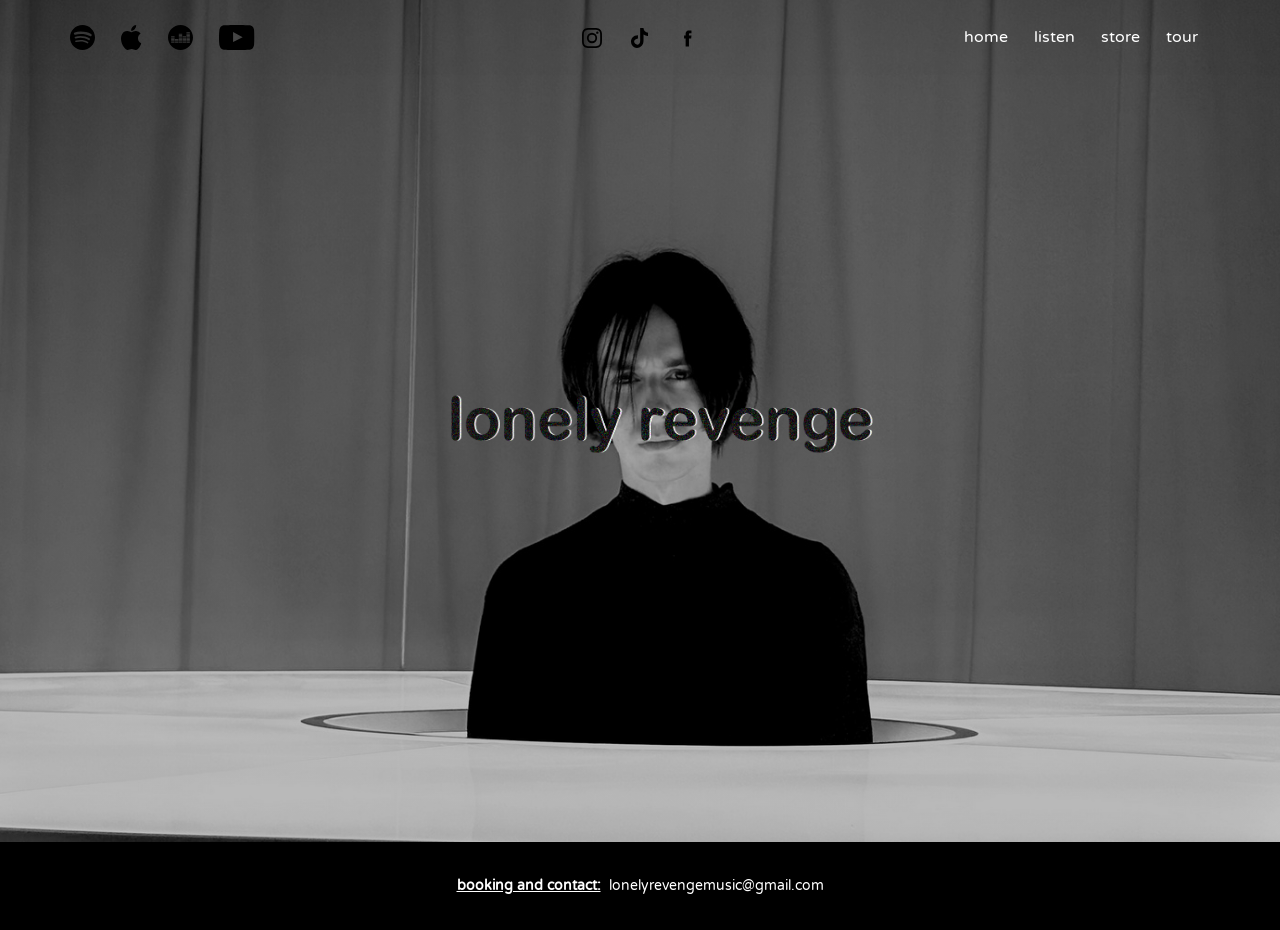
<file: index.html>
<!DOCTYPE html>
<html style="font-size: 16px;" lang="en"><head>
    <meta name="viewport" content="width=device-width, initial-scale=1.0">
    <meta charset="utf-8">
    <meta name="keywords" content="lonely revenge, lonely revenge music, lonely club">
    <meta name="description" content="lonely revenge official website">
    <title>lonely revenge</title>
    <link rel="stylesheet" href="nicepage.css" media="screen">
<link rel="stylesheet" href="index.css" media="screen">
    <script class="u-script" type="text/javascript" src="jquery.js" defer=""></script>
    <script class="u-script" type="text/javascript" src="nicepage.js" defer=""></script>
    <meta name="generator" content="Nicepage 8.2.5, nicepage.com">
    <meta property="og:title" content="lonely revenge">
    <meta property="og:image" content="https://www.lonelyrevenge.com/images/IMG_1214.jpeg">
    <meta property="og:url" content="https://www.lonelyrevenge.com">
    
    
    
    <link id="u-page-google-font" rel="stylesheet" href="https://fonts.googleapis.com/css2?display=swap&amp;family=Varela+Round:wght@400">
    <script type="application/ld+json">{
		"@context": "http://schema.org",
		"@type": "Organization",
		"name": "Site1",
		"sameAs": [
				"https://open.spotify.com/artist/1oeGvA1dESuyTwIfj3TkR2",
				"https://music.apple.com/artist/lonely-revenge/1861157892?l",
				"https://www.deezer.com/artist/361386462",
				"https://www.youtube.com/@lonelyrevengemusic",
				"https://www.instagram.com/lonelyrevengemusic",
				"https://www.tiktok.com/@lonelyrevengemusic",
				"https://www.facebook.com/Lonelyrevengemusic"
		]
}</script>
    <meta name="theme-color" content="#478ac9">
    <meta property="og:description" content="lonely revenge official website">
    <meta property="og:type" content="website">
  <meta data-intl-tel-input-cdn-path="intlTelInput/"></head>
  <body data-home-page="lonely-revenge.html" data-home-page-title="lonely revenge" data-path-to-root="./" data-include-products="false" class="u-body u-clearfix u-overlap u-overlap-contrast u-overlap-transparent u-xl-mode" data-lang="en"><header class="u-clearfix u-header" id="header"><div class="u-clearfix u-sheet u-valign-middle-lg u-sheet-1">
        <nav class="u-align-right u-menu u-menu-one-level u-offcanvas u-menu-1" role="navigation" aria-label="Menu navigation">
          <div class="menu-collapse" style="font-size: 1rem; letter-spacing: 0px;">
            <a class="u-button-style u-custom---text-active-color-var u-custom---text-hover-color-var u-custom-border u-custom-border-color u-custom-borders u-custom-color u-custom-left-right-menu-spacing u-custom-padding-bottom u-custom-text-active-color u-custom-text-hover-color u-custom-top-bottom-menu-spacing u-hamburger-link u-nav-link u-text-active-color-var u-text-hover-black u-hamburger-link-1" href="#" tabindex="-1" aria-label="Open menu" aria-controls="d981">
              <svg class="u-svg-link" viewBox="0 0 24 24"><use xlink:href="#menu-hamburger"></use></svg>
              <svg class="u-svg-content" version="1.1" id="menu-hamburger" viewBox="0 0 16 16" x="0px" y="0px" xmlns:xlink="http://www.w3.org/1999/xlink" xmlns="http://www.w3.org/2000/svg"><g><rect y="1" width="16" height="2"></rect><rect y="7" width="16" height="2"></rect><rect y="13" width="16" height="2"></rect>
</g></svg>
            </a>
          </div>
          <div class="u-custom-menu u-nav-container">
            <ul class="u-nav u-unstyled u-nav-1" role="menubar"><li role="none" class="u-nav-item"><a role="menuitem" class="u-button-style u-nav-link u-text-active-color-var u-text-hover-color-var" href="./" style="--text-hover-color-var: #ed000a; --text-active-color-var: #000000; padding: 10px 13px;">home</a>
</li><li role="none" class="u-nav-item"><a tabindex="-1" role="menuitem" class="u-button-style u-nav-link u-text-active-color-var u-text-hover-color-var" href="https://linktr.ee/lonelyrevenge" target="_blank" style="--text-hover-color-var: #ed000a; --text-active-color-var: #000000; padding: 10px 13px;">listen</a>
</li><li role="none" class="u-nav-item"><a tabindex="-1" role="menuitem" class="u-button-style u-nav-link u-text-active-color-var u-text-hover-color-var" href="https://lonelyrevenge.bandcamp.com/" target="_blank" style="--text-hover-color-var: #ed000a; --text-active-color-var: #000000; padding: 10px 13px;">store</a>
</li><li role="none" class="u-nav-item"><a tabindex="-1" role="menuitem" class="u-button-style u-nav-link u-text-active-color-var u-text-hover-color-var" href="https://www.bandsintown.com/a/15591018" target="_blank" style="--text-hover-color-var: #ed000a; --text-active-color-var: #000000; padding: 10px 13px;">tour</a>
</li></ul>
          </div>
          <div class="u-custom-menu u-nav-container-collapse" id="d981" role="region" aria-label="Menu panel">
            <div class="u-black u-container-style u-inner-container-layout u-opacity u-opacity-95 u-sidenav">
              <div class="u-inner-container-layout u-sidenav-overflow">
                <div class="u-menu-close" tabindex="-1" aria-label="Close menu"></div>
                <ul class="u-align-center u-nav u-popupmenu-items u-unstyled u-nav-2" role="menubar"><li role="none" class="u-nav-item"><a role="menuitem" class="u-button-style u-nav-link" href="./">home</a>
</li><li role="none" class="u-nav-item"><a tabindex="-1" role="menuitem" class="u-button-style u-nav-link" href="https://linktr.ee/lonelyrevenge" target="_blank">listen</a>
</li><li role="none" class="u-nav-item"><a tabindex="-1" role="menuitem" class="u-button-style u-nav-link" href="https://lonelyrevenge.bandcamp.com/" target="_blank">store</a>
</li><li role="none" class="u-nav-item"><a tabindex="-1" role="menuitem" class="u-button-style u-nav-link" href="https://www.bandsintown.com/a/15591018" target="_blank">tour</a>
</li></ul>
              </div>
            </div>
            <div class="u-black u-menu-overlay u-opacity u-opacity-70"></div>
          </div>
        </nav>
        <div class="u-align-left u-social-icons u-social-icons-1">
          <a class="u-social-url" target="_blank" data-type="Custom" title="Custom" href="https://open.spotify.com/artist/1oeGvA1dESuyTwIfj3TkR2"><span class="u-icon u-social-custom u-social-icon u-text-black u-icon-1"><svg class="u-svg-link" preserveAspectRatio="xMidYMin slice" viewBox="0 0 1333.33 1333.31" style=""><use xlink:href="#svg-d383"></use></svg><svg class="u-svg-content" viewBox="0 0 1333.33 1333.31" id="svg-d383"><path d="M666.66,0C298.48,0,0,298.48,0,666.66s298.48,666.65,666.66,666.65,666.67-298.45,666.67-666.65S1034.88,0,666.65,0V0ZM972.39,961.52a41.53,41.53,0,0,1-57.16,13.77C758.71,879.68,561.66,858,329.6,911.05a41.56,41.56,0,0,1-18.49-81c253.95-58,471.78-33,647.51,74.35a41.54,41.54,0,0,1,13.77,57.16ZM1054,780a52,52,0,0,1-71.49,17.13c-179.2-110.15-452.35-142-664.31-77.7A52,52,0,1,1,288,620c242.11-73.46,543.1-37.88,748.89,88.58A52,52,0,0,1,1054,780h0Zm7-189C846.13,463.36,491.64,451.63,286.5,513.89a62.35,62.35,0,0,1-36.2-119.33c235.49-71.49,627-57.68,874.34,89.18A62.34,62.34,0,1,1,1061,591Z" fill="currentColor"></path></svg></span>
          </a>
          <a class="u-social-url" target="_blank" data-type="Custom" title="https://music.apple.com/fr/artist/lonely-revenge/1861157892" href="https://music.apple.com/artist/lonely-revenge/1861157892?l"><span class="u-icon u-social-custom u-social-icon u-text-black u-icon-2"><svg class="u-svg-link" preserveAspectRatio="xMidYMin slice" viewBox="0 0 52.11 64" style=""><use xlink:href="#svg-f386"></use></svg><svg class="u-svg-content" viewBox="0 0 52.11 64" id="svg-f386"><path d="M43.53 34c-.08-8.1 6.61-12 6.91-12.18a15 15 0 0 0-11.7-6.34c-5-.5-9.73 2.94-12.26 2.94s-6.43-2.86-10.56-2.79a15.66 15.66 0 0 0-13.24 8C-3 33.45 1.24 48 6.74 55.9c2.68 3.89 5.89 8.26 10.1 8.1 4.05-.16 5.58-2.62 10.48-2.62S33.6 64 37.88 63.92s7.13-4 9.8-7.87A35.19 35.19 0 0 0 52.11 47a14.12 14.12 0 0 1-8.59-13zm-8.05-23.78A14.13 14.13 0 0 0 38.81 0a14.33 14.33 0 0 0-9.43 4.85c-2.07 2.4-3.88 6.23-3.4 9.9 3.59.28 7.26-1.82 9.49-4.53z" fill="currentColor" fill-rule="evenodd"></path></svg></span>
          </a>
          <a class="u-social-url" target="_blank" data-type="Custom" title="Custom" href="https://www.deezer.com/artist/361386462"><span class="u-icon u-social-custom u-social-icon u-text-black u-icon-3"><svg class="u-svg-link" preserveAspectRatio="xMidYMin slice" viewBox="0 0 97.75 97.75" style=""><use xlink:href="#svg-79f0"></use></svg><svg class="u-svg-content" viewBox="0 0 97.75 97.75" id="svg-79f0"><g><path d="M48.875,0C21.883,0,0,21.882,0,48.875S21.883,97.75,48.875,97.75S97.75,75.868,97.75,48.875S75.867,0,48.875,0z
		 M25.676,69.248H12.365v-4.033h13.311V69.248z M25.676,64.006H12.365V59.97h13.311V64.006z M25.676,58.762H12.365v-4.035h13.311
		V58.762z M25.676,53.516H12.365v-4.033h13.311V53.516z M25.676,48.271H12.365v-4.034h13.311V48.271z M40.604,69.248H27.291v-4.033
		h13.313V69.248z M40.604,64.006H27.291V59.97h13.313V64.006z M40.604,58.762H27.291v-4.035h13.313V58.762z M55.531,69.248H42.219
		v-4.033h13.313L55.531,69.248L55.531,69.248z M55.531,64.006H42.219V59.97h13.313L55.531,64.006L55.531,64.006z M55.531,58.762
		H42.219v-4.035h13.313L55.531,58.762L55.531,58.762z M55.531,53.516H42.219v-4.033h13.313L55.531,53.516L55.531,53.516z
		 M55.531,48.271H42.219v-4.034h13.313L55.531,48.271L55.531,48.271z M55.531,43.026H42.219v-4.034h13.313L55.531,43.026
		L55.531,43.026z M55.531,37.783H42.219v-4.035h13.313L55.531,37.783L55.531,37.783z M70.457,69.248H57.145v-4.033h13.313
		L70.457,69.248L70.457,69.248z M70.457,64.006H57.145V59.97h13.313L70.457,64.006L70.457,64.006z M70.457,58.762H57.145v-4.035
		h13.313L70.457,58.762L70.457,58.762z M70.457,53.516H57.145v-4.033h13.313L70.457,53.516L70.457,53.516z M70.457,48.271H57.145
		v-4.034h13.313L70.457,48.271L70.457,48.271z M85.385,69.248H72.072v-4.033h13.312V69.248z M85.385,64.006H72.072V59.97h13.312
		V64.006z M85.385,58.759H72.072v-4.034h13.312V58.759z M85.385,53.516H72.072V49.48h13.312V53.516z M85.385,48.271H72.072v-4.037
		h13.312V48.271z M85.385,43.025H72.072v-4.033h13.312V43.025z M85.385,37.78H72.072v-4.033h13.312V37.78z M72.072,32.536v-4.034
		h13.312v4.034H72.072z"></path>
</g></svg></span>
          </a>
          <a class="u-social-url" target="_blank" data-type="Custom" title="https://www.youtube.com/@lonelyrevengemusic" href="https://www.youtube.com/@lonelyrevengemusic"><span class="u-icon u-social-custom u-social-icon u-text-black u-icon-4"><svg class="u-svg-link" preserveAspectRatio="xMidYMin slice" viewBox="0 0 122.87 86.48" style=""><use xlink:href="#svg-d91c"></use></svg><svg class="u-svg-content" viewBox="0 0 122.87 86.48" id="svg-d91c"><path d="M121.62 18.64h0s-1.2-8.47-4.9-12.19c-4.67-4.89-9.91-4.92-12.31-5.21C87.24 0 61.43 0 61.43 0s-25.8 0-43 1.25c-2.4.29-7.63.31-12.31 5.21-3.72 3.72-4.9 12.19-4.9 12.19A186.46 186.46 0 0 0 0 38.55v9.31a186.46 186.46 0 0 0 1.22 19.9S2.42 76.23 6.09 80c4.68 4.9 10.82 4.74 13.57 5.26 9.83.94 41.78 1.22 41.78 1.22s25.83 0 43-1.27c2.41-.29 7.64-.32 12.32-5.21 3.69-3.72 4.89-12.2 4.89-12.2a186.46 186.46 0 0 0 1.22-19.9v-9.36a189.15 189.15 0 0 0-1.25-19.9zM48.71 59.16V24.63L81.9 42z" fill="currentColor" fill-rule="evenodd"></path></svg></span>
          </a>
        </div>
        <div class="u-align-center u-social-icons u-social-icons-2">
          <a class="u-social-url" target="_blank" data-type="Custom" title="https://www.instagram.com/lonelyrevengemusic" href="https://www.instagram.com/lonelyrevengemusic"><span class="u-icon u-social-custom u-social-icon u-text-black u-icon-5"><svg class="u-svg-link" preserveAspectRatio="xMidYMin slice" viewBox="0 0 122.92 122.88" style=""><use xlink:href="#svg-98dd"></use></svg><svg class="u-svg-content" viewBox="0 0 122.92 122.88" id="svg-98dd"><path d="M61.45 0C44.76 0 42.66.07 36.11.37A44.94 44.94 0 0 0 21.2 3.23a29.79 29.79 0 0 0-10.88 7.08 30.18 30.18 0 0 0-7.1 10.88A45 45 0 0 0 .37 36.11C.08 42.66 0 44.75 0 61.44l.37 25.33a44.94 44.94 0 0 0 2.86 14.91 30.13 30.13 0 0 0 7.08 10.88 30.18 30.18 0 0 0 10.88 7.1 45 45 0 0 0 14.92 2.85c6.55.3 8.64.37 25.33.37s18.77-.07 25.33-.37a45 45 0 0 0 14.92-2.85 31.53 31.53 0 0 0 18-18 45.55 45.55 0 0 0 2.86-14.91c.29-6.55.37-8.64.37-25.33l-.37-25.33a45.56 45.56 0 0 0-2.86-14.92 30 30 0 0 0-7.09-10.88 29.79 29.79 0 0 0-10.88-7.08 45 45 0 0 0-15-2.84C80.2.07 78.12 0 61.43 0zm-5.52 11.07h5.52c16.4 0 18.34.06 24.82.36a33.9 33.9 0 0 1 11.41 2.11 19.07 19.07 0 0 1 7.06 4.6 19.07 19.07 0 0 1 4.6 7.06 33.9 33.9 0 0 1 2.11 11.41c.3 6.47.36 8.42.36 24.82l-.36 24.82a33.89 33.89 0 0 1-2.11 11.4 20.36 20.36 0 0 1-11.66 11.65 33.67 33.67 0 0 1-11.41 2.12c-6.47.3-8.42.36-24.82.36s-18.35-.06-24.83-.36a33.91 33.91 0 0 1-11.41-2.12 19 19 0 0 1-7.07-4.59 18.93 18.93 0 0 1-4.59-7.06 33.91 33.91 0 0 1-2.12-11.41c-.29-6.48-.35-8.42-.35-24.83l.35-24.82a33.67 33.67 0 0 1 2.12-11.41 18.93 18.93 0 0 1 4.59-7.06 19.11 19.11 0 0 1 7.07-4.6 34.16 34.16 0 0 1 11.41-2.12c5.67-.25 7.86-.33 19.31-.34zm38.31 10.2a7.38 7.38 0 1 0 7.38 7.38h0a7.37 7.37 0 0 0-7.37-7.37zm-32.79 8.62A31.55 31.55 0 1 0 93 61.44h0a31.57 31.57 0 0 0-31.55-31.55zm0 11.07A20.48 20.48 0 1 1 41 61.47h0A20.49 20.49 0 0 1 61.45 41z" fill="currentColor"></path></svg></span>
          </a>
          <a class="u-social-url" target="_blank" data-type="Custom" title="tiktok" href="https://www.tiktok.com/@lonelyrevengemusic"><span class="u-icon u-social-custom u-social-icon u-text-black u-icon-6"><svg class="u-svg-link" preserveAspectRatio="xMidYMin slice" viewBox="0 0 2858.41 3333.23" style=""><use xlink:href="#svg-7d45"></use></svg><svg class="u-svg-content" viewBox="0 0 2858.41 3333.23" id="svg-7d45"><path d="M2080.41,0c55,473,319,755,778,785v532c-266,26-499-61-770-225v995c0,1264-1378,1659-1932,753-356-583-138-1606,1004-1647v561c-87,14-180,36-265,65-254,86-398,247-358,531,77,544,1075,705,992-358V1h551Z" fill="currentColor" fill-rule="evenodd"></path></svg></span>
          </a>
          <a class="u-social-url" title="facebook" target="_blank" href="https://www.facebook.com/Lonelyrevengemusic"><span class="u-icon u-social-facebook u-social-icon u-text-black u-icon-7"><svg class="u-svg-link" preserveAspectRatio="xMidYMin slice" viewBox="0 0 112 112" style=""><use xlink:href="#svg-8647"></use></svg><svg class="u-svg-content" viewBox="0 0 112 112" x="0" y="0" id="svg-8647"><path fill="currentColor" d="M75.5,28.8H65.4c-1.5,0-4,0.9-4,4.3v9.4h13.9l-1.5,15.8H61.4v45.1H42.8V58.3h-8.8V42.4h8.8V32.2
c0-7.4,3.4-18.8,18.8-18.8h13.8v15.4H75.5z"></path></svg></span>
          </a>
        </div>
      </div></header>
    <section class="u-clearfix u-image u-shading u-section-1" id="block-1" data-image-width="1500" data-image-height="1500">
      <div class="u-clearfix u-sheet u-sheet-1">
        <img class="u-align-center-xs u-image u-image-contain u-image-default u-image-1" src="images/layeredlogo.png" alt="" data-image-width="1033" data-image-height="186" title="lonely revenge logo">
      </div>
    </section>
    <style class="u-overlap-style">.u-overlap:not(.u-sticky-scroll) .u-header {
background-color: var(--color-var) !important; --color-var: #00000003 !important
}</style>
    
    
    
    <footer class="u-align-center u-black u-clearfix u-container-align-center u-footer u-footer" id="footer"><div class="u-clearfix u-sheet u-sheet-1">
        <p class="u-align-center u-small-text u-text u-text-variant u-text-1"><span style="font-weight: 700; font-style: italic;"><span style="font-style: normal; text-decoration: underline !important;">booking and contact:</span>&nbsp;&nbsp;</span>lonelyrevengemusic@gmail.com
        </p>
      </div></footer>
  
</body></html>
</file>
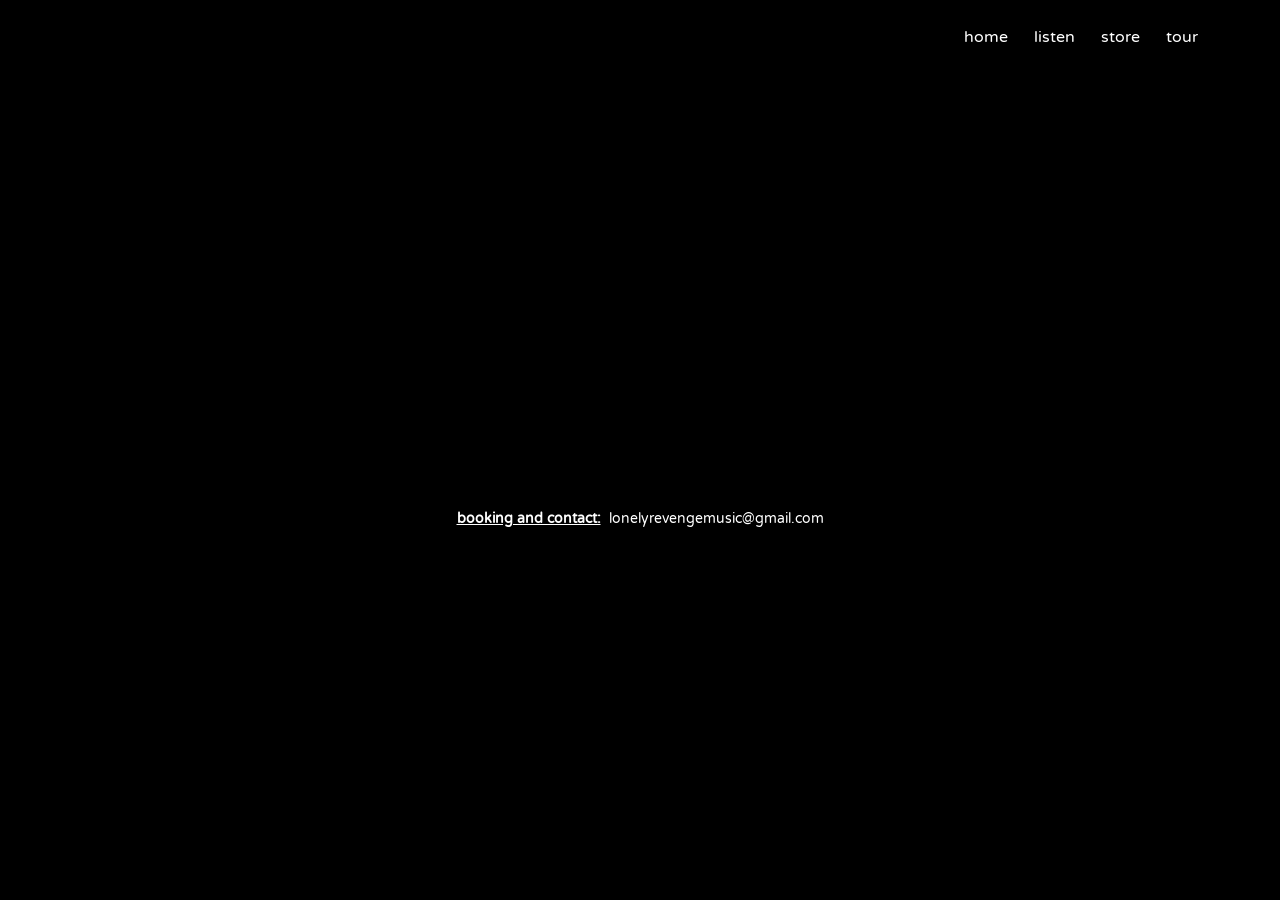
<file: About.html>
<!DOCTYPE html>
<html style="font-size: 16px;" lang="en"><head>
    <meta name="viewport" content="width=device-width, initial-scale=1.0">
    <meta charset="utf-8">
    <meta name="keywords" content="lonely revenge, losers party, ">
    <meta name="description" content="lonely revenge official website">
    <title>About</title>
    <link rel="stylesheet" href="nicepage.css" media="screen">
<link rel="stylesheet" href="About.css" media="screen">
    <script class="u-script" type="text/javascript" src="jquery.js" defer=""></script>
    <script class="u-script" type="text/javascript" src="nicepage.js" defer=""></script>
    <meta name="generator" content="Nicepage 8.2.5, nicepage.com">
    
    
    
    <link id="u-page-google-font" rel="stylesheet" href="https://fonts.googleapis.com/css2?display=swap&amp;family=Varela+Round:wght@400">
    <script type="application/ld+json">{
		"@context": "http://schema.org",
		"@type": "Organization",
		"name": "Site1",
		"sameAs": [
				"https://open.spotify.com/artist/1oeGvA1dESuyTwIfj3TkR2",
				"https://music.apple.com/artist/lonely-revenge/1861157892?l",
				"https://www.deezer.com/artist/361386462",
				"https://www.youtube.com/@lonelyrevengemusic",
				"https://www.instagram.com/lonelyrevengemusic",
				"https://www.tiktok.com/@lonelyrevengemusic",
				"https://www.facebook.com/Lonelyrevengemusic"
		]
}</script>
    <meta name="theme-color" content="#478ac9">
    <meta property="og:title" content="About">
    <meta property="og:description" content="lonely revenge official website">
    <meta property="og:type" content="website">
  <meta data-intl-tel-input-cdn-path="intlTelInput/"></head>
  <body data-path-to-root="./" data-include-products="false" class="u-body u-xl-mode" data-lang="en"><header class="u-clearfix u-header" id="header"><div class="u-clearfix u-sheet u-valign-middle-lg u-sheet-1">
        <nav class="u-align-right u-menu u-menu-one-level u-offcanvas u-menu-1" role="navigation" aria-label="Menu navigation">
          <div class="menu-collapse" style="font-size: 1rem; letter-spacing: 0px;">
            <a class="u-button-style u-custom---text-active-color-var u-custom---text-hover-color-var u-custom-border u-custom-border-color u-custom-borders u-custom-color u-custom-left-right-menu-spacing u-custom-padding-bottom u-custom-text-active-color u-custom-text-hover-color u-custom-top-bottom-menu-spacing u-hamburger-link u-nav-link u-text-active-color-var u-text-hover-black u-hamburger-link-1" href="#" tabindex="-1" aria-label="Open menu" aria-controls="d981">
              <svg class="u-svg-link" viewBox="0 0 24 24"><use xlink:href="#menu-hamburger"></use></svg>
              <svg class="u-svg-content" version="1.1" id="menu-hamburger" viewBox="0 0 16 16" x="0px" y="0px" xmlns:xlink="http://www.w3.org/1999/xlink" xmlns="http://www.w3.org/2000/svg"><g><rect y="1" width="16" height="2"></rect><rect y="7" width="16" height="2"></rect><rect y="13" width="16" height="2"></rect>
</g></svg>
            </a>
          </div>
          <div class="u-custom-menu u-nav-container">
            <ul class="u-nav u-unstyled u-nav-1" role="menubar"><li role="none" class="u-nav-item"><a role="menuitem" class="u-button-style u-nav-link u-text-active-color-var u-text-hover-color-var" href="./" style="--text-hover-color-var: #ed000a; --text-active-color-var: #000000; padding: 10px 13px;">home</a>
</li><li role="none" class="u-nav-item"><a tabindex="-1" role="menuitem" class="u-button-style u-nav-link u-text-active-color-var u-text-hover-color-var" href="https://linktr.ee/lonelyrevenge" target="_blank" style="--text-hover-color-var: #ed000a; --text-active-color-var: #000000; padding: 10px 13px;">listen</a>
</li><li role="none" class="u-nav-item"><a tabindex="-1" role="menuitem" class="u-button-style u-nav-link u-text-active-color-var u-text-hover-color-var" href="https://lonelyrevenge.bandcamp.com/" target="_blank" style="--text-hover-color-var: #ed000a; --text-active-color-var: #000000; padding: 10px 13px;">store</a>
</li><li role="none" class="u-nav-item"><a tabindex="-1" role="menuitem" class="u-button-style u-nav-link u-text-active-color-var u-text-hover-color-var" href="https://www.bandsintown.com/a/15591018" target="_blank" style="--text-hover-color-var: #ed000a; --text-active-color-var: #000000; padding: 10px 13px;">tour</a>
</li></ul>
          </div>
          <div class="u-custom-menu u-nav-container-collapse" id="d981" role="region" aria-label="Menu panel">
            <div class="u-black u-container-style u-inner-container-layout u-opacity u-opacity-95 u-sidenav">
              <div class="u-inner-container-layout u-sidenav-overflow">
                <div class="u-menu-close" tabindex="-1" aria-label="Close menu"></div>
                <ul class="u-align-center u-nav u-popupmenu-items u-unstyled u-nav-2" role="menubar"><li role="none" class="u-nav-item"><a role="menuitem" class="u-button-style u-nav-link" href="./">home</a>
</li><li role="none" class="u-nav-item"><a tabindex="-1" role="menuitem" class="u-button-style u-nav-link" href="https://linktr.ee/lonelyrevenge" target="_blank">listen</a>
</li><li role="none" class="u-nav-item"><a tabindex="-1" role="menuitem" class="u-button-style u-nav-link" href="https://lonelyrevenge.bandcamp.com/" target="_blank">store</a>
</li><li role="none" class="u-nav-item"><a tabindex="-1" role="menuitem" class="u-button-style u-nav-link" href="https://www.bandsintown.com/a/15591018" target="_blank">tour</a>
</li></ul>
              </div>
            </div>
            <div class="u-black u-menu-overlay u-opacity u-opacity-70"></div>
          </div>
        </nav>
        <div class="u-align-left u-social-icons u-social-icons-1">
          <a class="u-social-url" target="_blank" data-type="Custom" title="Custom" href="https://open.spotify.com/artist/1oeGvA1dESuyTwIfj3TkR2"><span class="u-icon u-social-custom u-social-icon u-text-black u-icon-1"><svg class="u-svg-link" preserveAspectRatio="xMidYMin slice" viewBox="0 0 1333.33 1333.31" style=""><use xlink:href="#svg-d383"></use></svg><svg class="u-svg-content" viewBox="0 0 1333.33 1333.31" id="svg-d383"><path d="M666.66,0C298.48,0,0,298.48,0,666.66s298.48,666.65,666.66,666.65,666.67-298.45,666.67-666.65S1034.88,0,666.65,0V0ZM972.39,961.52a41.53,41.53,0,0,1-57.16,13.77C758.71,879.68,561.66,858,329.6,911.05a41.56,41.56,0,0,1-18.49-81c253.95-58,471.78-33,647.51,74.35a41.54,41.54,0,0,1,13.77,57.16ZM1054,780a52,52,0,0,1-71.49,17.13c-179.2-110.15-452.35-142-664.31-77.7A52,52,0,1,1,288,620c242.11-73.46,543.1-37.88,748.89,88.58A52,52,0,0,1,1054,780h0Zm7-189C846.13,463.36,491.64,451.63,286.5,513.89a62.35,62.35,0,0,1-36.2-119.33c235.49-71.49,627-57.68,874.34,89.18A62.34,62.34,0,1,1,1061,591Z" fill="currentColor"></path></svg></span>
          </a>
          <a class="u-social-url" target="_blank" data-type="Custom" title="https://music.apple.com/fr/artist/lonely-revenge/1861157892" href="https://music.apple.com/artist/lonely-revenge/1861157892?l"><span class="u-icon u-social-custom u-social-icon u-text-black u-icon-2"><svg class="u-svg-link" preserveAspectRatio="xMidYMin slice" viewBox="0 0 52.11 64" style=""><use xlink:href="#svg-f386"></use></svg><svg class="u-svg-content" viewBox="0 0 52.11 64" id="svg-f386"><path d="M43.53 34c-.08-8.1 6.61-12 6.91-12.18a15 15 0 0 0-11.7-6.34c-5-.5-9.73 2.94-12.26 2.94s-6.43-2.86-10.56-2.79a15.66 15.66 0 0 0-13.24 8C-3 33.45 1.24 48 6.74 55.9c2.68 3.89 5.89 8.26 10.1 8.1 4.05-.16 5.58-2.62 10.48-2.62S33.6 64 37.88 63.92s7.13-4 9.8-7.87A35.19 35.19 0 0 0 52.11 47a14.12 14.12 0 0 1-8.59-13zm-8.05-23.78A14.13 14.13 0 0 0 38.81 0a14.33 14.33 0 0 0-9.43 4.85c-2.07 2.4-3.88 6.23-3.4 9.9 3.59.28 7.26-1.82 9.49-4.53z" fill="currentColor" fill-rule="evenodd"></path></svg></span>
          </a>
          <a class="u-social-url" target="_blank" data-type="Custom" title="Custom" href="https://www.deezer.com/artist/361386462"><span class="u-icon u-social-custom u-social-icon u-text-black u-icon-3"><svg class="u-svg-link" preserveAspectRatio="xMidYMin slice" viewBox="0 0 97.75 97.75" style=""><use xlink:href="#svg-79f0"></use></svg><svg class="u-svg-content" viewBox="0 0 97.75 97.75" id="svg-79f0"><g><path d="M48.875,0C21.883,0,0,21.882,0,48.875S21.883,97.75,48.875,97.75S97.75,75.868,97.75,48.875S75.867,0,48.875,0z
		 M25.676,69.248H12.365v-4.033h13.311V69.248z M25.676,64.006H12.365V59.97h13.311V64.006z M25.676,58.762H12.365v-4.035h13.311
		V58.762z M25.676,53.516H12.365v-4.033h13.311V53.516z M25.676,48.271H12.365v-4.034h13.311V48.271z M40.604,69.248H27.291v-4.033
		h13.313V69.248z M40.604,64.006H27.291V59.97h13.313V64.006z M40.604,58.762H27.291v-4.035h13.313V58.762z M55.531,69.248H42.219
		v-4.033h13.313L55.531,69.248L55.531,69.248z M55.531,64.006H42.219V59.97h13.313L55.531,64.006L55.531,64.006z M55.531,58.762
		H42.219v-4.035h13.313L55.531,58.762L55.531,58.762z M55.531,53.516H42.219v-4.033h13.313L55.531,53.516L55.531,53.516z
		 M55.531,48.271H42.219v-4.034h13.313L55.531,48.271L55.531,48.271z M55.531,43.026H42.219v-4.034h13.313L55.531,43.026
		L55.531,43.026z M55.531,37.783H42.219v-4.035h13.313L55.531,37.783L55.531,37.783z M70.457,69.248H57.145v-4.033h13.313
		L70.457,69.248L70.457,69.248z M70.457,64.006H57.145V59.97h13.313L70.457,64.006L70.457,64.006z M70.457,58.762H57.145v-4.035
		h13.313L70.457,58.762L70.457,58.762z M70.457,53.516H57.145v-4.033h13.313L70.457,53.516L70.457,53.516z M70.457,48.271H57.145
		v-4.034h13.313L70.457,48.271L70.457,48.271z M85.385,69.248H72.072v-4.033h13.312V69.248z M85.385,64.006H72.072V59.97h13.312
		V64.006z M85.385,58.759H72.072v-4.034h13.312V58.759z M85.385,53.516H72.072V49.48h13.312V53.516z M85.385,48.271H72.072v-4.037
		h13.312V48.271z M85.385,43.025H72.072v-4.033h13.312V43.025z M85.385,37.78H72.072v-4.033h13.312V37.78z M72.072,32.536v-4.034
		h13.312v4.034H72.072z"></path>
</g></svg></span>
          </a>
          <a class="u-social-url" target="_blank" data-type="Custom" title="https://www.youtube.com/@lonelyrevengemusic" href="https://www.youtube.com/@lonelyrevengemusic"><span class="u-icon u-social-custom u-social-icon u-text-black u-icon-4"><svg class="u-svg-link" preserveAspectRatio="xMidYMin slice" viewBox="0 0 122.87 86.48" style=""><use xlink:href="#svg-d91c"></use></svg><svg class="u-svg-content" viewBox="0 0 122.87 86.48" id="svg-d91c"><path d="M121.62 18.64h0s-1.2-8.47-4.9-12.19c-4.67-4.89-9.91-4.92-12.31-5.21C87.24 0 61.43 0 61.43 0s-25.8 0-43 1.25c-2.4.29-7.63.31-12.31 5.21-3.72 3.72-4.9 12.19-4.9 12.19A186.46 186.46 0 0 0 0 38.55v9.31a186.46 186.46 0 0 0 1.22 19.9S2.42 76.23 6.09 80c4.68 4.9 10.82 4.74 13.57 5.26 9.83.94 41.78 1.22 41.78 1.22s25.83 0 43-1.27c2.41-.29 7.64-.32 12.32-5.21 3.69-3.72 4.89-12.2 4.89-12.2a186.46 186.46 0 0 0 1.22-19.9v-9.36a189.15 189.15 0 0 0-1.25-19.9zM48.71 59.16V24.63L81.9 42z" fill="currentColor" fill-rule="evenodd"></path></svg></span>
          </a>
        </div>
        <div class="u-align-center u-social-icons u-social-icons-2">
          <a class="u-social-url" target="_blank" data-type="Custom" title="https://www.instagram.com/lonelyrevengemusic" href="https://www.instagram.com/lonelyrevengemusic"><span class="u-icon u-social-custom u-social-icon u-text-black u-icon-5"><svg class="u-svg-link" preserveAspectRatio="xMidYMin slice" viewBox="0 0 122.92 122.88" style=""><use xlink:href="#svg-98dd"></use></svg><svg class="u-svg-content" viewBox="0 0 122.92 122.88" id="svg-98dd"><path d="M61.45 0C44.76 0 42.66.07 36.11.37A44.94 44.94 0 0 0 21.2 3.23a29.79 29.79 0 0 0-10.88 7.08 30.18 30.18 0 0 0-7.1 10.88A45 45 0 0 0 .37 36.11C.08 42.66 0 44.75 0 61.44l.37 25.33a44.94 44.94 0 0 0 2.86 14.91 30.13 30.13 0 0 0 7.08 10.88 30.18 30.18 0 0 0 10.88 7.1 45 45 0 0 0 14.92 2.85c6.55.3 8.64.37 25.33.37s18.77-.07 25.33-.37a45 45 0 0 0 14.92-2.85 31.53 31.53 0 0 0 18-18 45.55 45.55 0 0 0 2.86-14.91c.29-6.55.37-8.64.37-25.33l-.37-25.33a45.56 45.56 0 0 0-2.86-14.92 30 30 0 0 0-7.09-10.88 29.79 29.79 0 0 0-10.88-7.08 45 45 0 0 0-15-2.84C80.2.07 78.12 0 61.43 0zm-5.52 11.07h5.52c16.4 0 18.34.06 24.82.36a33.9 33.9 0 0 1 11.41 2.11 19.07 19.07 0 0 1 7.06 4.6 19.07 19.07 0 0 1 4.6 7.06 33.9 33.9 0 0 1 2.11 11.41c.3 6.47.36 8.42.36 24.82l-.36 24.82a33.89 33.89 0 0 1-2.11 11.4 20.36 20.36 0 0 1-11.66 11.65 33.67 33.67 0 0 1-11.41 2.12c-6.47.3-8.42.36-24.82.36s-18.35-.06-24.83-.36a33.91 33.91 0 0 1-11.41-2.12 19 19 0 0 1-7.07-4.59 18.93 18.93 0 0 1-4.59-7.06 33.91 33.91 0 0 1-2.12-11.41c-.29-6.48-.35-8.42-.35-24.83l.35-24.82a33.67 33.67 0 0 1 2.12-11.41 18.93 18.93 0 0 1 4.59-7.06 19.11 19.11 0 0 1 7.07-4.6 34.16 34.16 0 0 1 11.41-2.12c5.67-.25 7.86-.33 19.31-.34zm38.31 10.2a7.38 7.38 0 1 0 7.38 7.38h0a7.37 7.37 0 0 0-7.37-7.37zm-32.79 8.62A31.55 31.55 0 1 0 93 61.44h0a31.57 31.57 0 0 0-31.55-31.55zm0 11.07A20.48 20.48 0 1 1 41 61.47h0A20.49 20.49 0 0 1 61.45 41z" fill="currentColor"></path></svg></span>
          </a>
          <a class="u-social-url" target="_blank" data-type="Custom" title="tiktok" href="https://www.tiktok.com/@lonelyrevengemusic"><span class="u-icon u-social-custom u-social-icon u-text-black u-icon-6"><svg class="u-svg-link" preserveAspectRatio="xMidYMin slice" viewBox="0 0 2858.41 3333.23" style=""><use xlink:href="#svg-7d45"></use></svg><svg class="u-svg-content" viewBox="0 0 2858.41 3333.23" id="svg-7d45"><path d="M2080.41,0c55,473,319,755,778,785v532c-266,26-499-61-770-225v995c0,1264-1378,1659-1932,753-356-583-138-1606,1004-1647v561c-87,14-180,36-265,65-254,86-398,247-358,531,77,544,1075,705,992-358V1h551Z" fill="currentColor" fill-rule="evenodd"></path></svg></span>
          </a>
          <a class="u-social-url" title="facebook" target="_blank" href="https://www.facebook.com/Lonelyrevengemusic"><span class="u-icon u-social-facebook u-social-icon u-text-black u-icon-7"><svg class="u-svg-link" preserveAspectRatio="xMidYMin slice" viewBox="0 0 112 112" style=""><use xlink:href="#svg-8647"></use></svg><svg class="u-svg-content" viewBox="0 0 112 112" x="0" y="0" id="svg-8647"><path fill="currentColor" d="M75.5,28.8H65.4c-1.5,0-4,0.9-4,4.3v9.4h13.9l-1.5,15.8H61.4v45.1H42.8V58.3h-8.8V42.4h8.8V32.2
c0-7.4,3.4-18.8,18.8-18.8h13.8v15.4H75.5z"></path></svg></span>
          </a>
        </div>
      </div></header>
    <section class="u-clearfix u-section-1" id="block-1">
      <div class="u-clearfix u-sheet u-sheet-1"></div>
    </section>
    
    
    
    <footer class="u-align-center u-black u-clearfix u-container-align-center u-footer u-footer" id="footer"><div class="u-clearfix u-sheet u-sheet-1">
        <p class="u-align-center u-small-text u-text u-text-variant u-text-1"><span style="font-weight: 700; font-style: italic;"><span style="font-style: normal; text-decoration: underline !important;">booking and contact:</span>&nbsp;&nbsp;</span>lonelyrevengemusic@gmail.com
        </p>
      </div></footer>
  
</body></html>
</file>
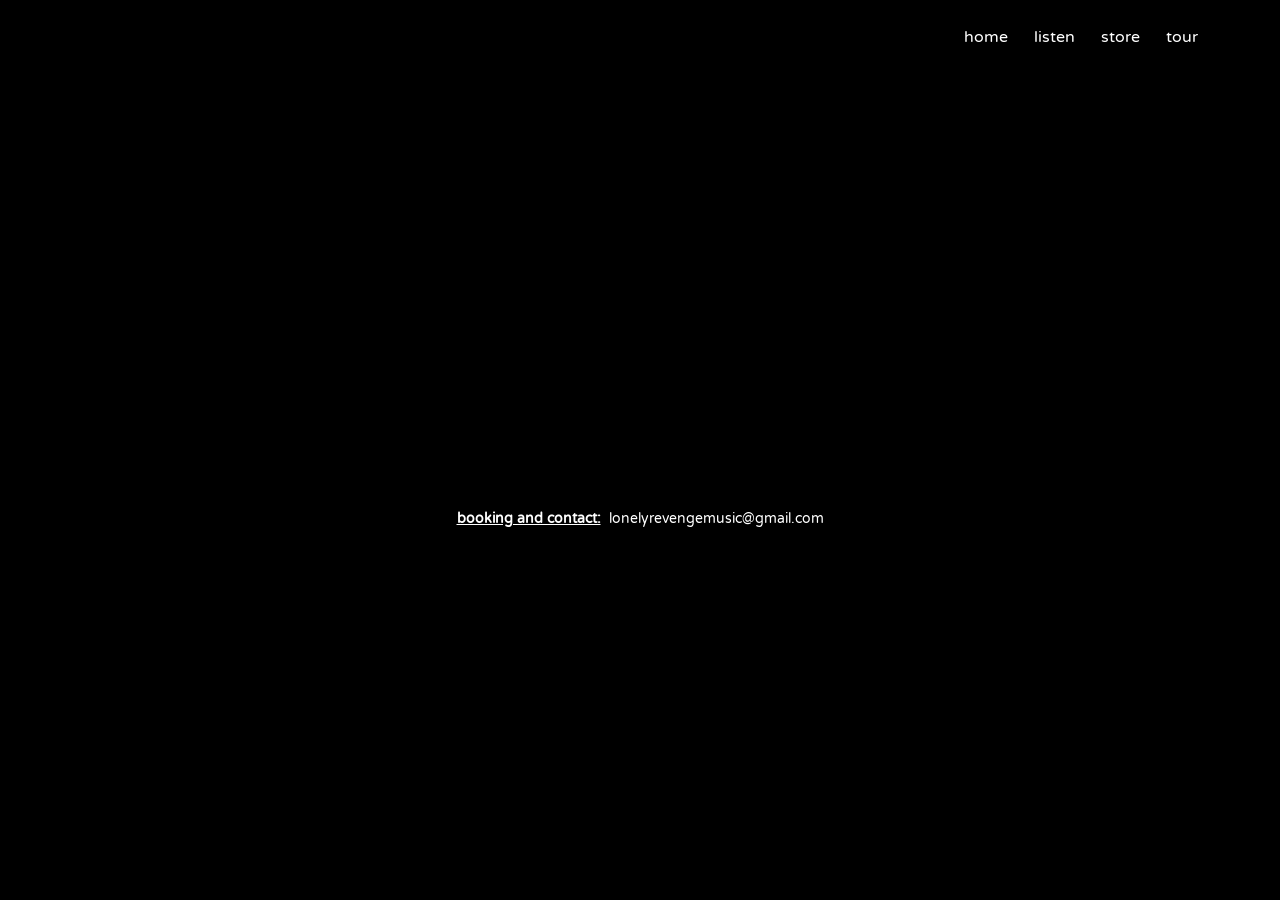
<file: Contact.html>
<!DOCTYPE html>
<html style="font-size: 16px;" lang="en"><head>
    <meta name="viewport" content="width=device-width, initial-scale=1.0">
    <meta charset="utf-8">
    <meta name="keywords" content="lonely revenge, losers party, ">
    <meta name="description" content="lonely revenge official website">
    <title>Contact</title>
    <link rel="stylesheet" href="nicepage.css" media="screen">
<link rel="stylesheet" href="Contact.css" media="screen">
    <script class="u-script" type="text/javascript" src="jquery.js" defer=""></script>
    <script class="u-script" type="text/javascript" src="nicepage.js" defer=""></script>
    <meta name="generator" content="Nicepage 8.2.5, nicepage.com">
    
    
    
    <link id="u-page-google-font" rel="stylesheet" href="https://fonts.googleapis.com/css2?display=swap&amp;family=Varela+Round:wght@400">
    <script type="application/ld+json">{
		"@context": "http://schema.org",
		"@type": "Organization",
		"name": "Site1",
		"sameAs": [
				"https://open.spotify.com/artist/1oeGvA1dESuyTwIfj3TkR2",
				"https://music.apple.com/artist/lonely-revenge/1861157892?l",
				"https://www.deezer.com/artist/361386462",
				"https://www.youtube.com/@lonelyrevengemusic",
				"https://www.instagram.com/lonelyrevengemusic",
				"https://www.tiktok.com/@lonelyrevengemusic",
				"https://www.facebook.com/Lonelyrevengemusic"
		]
}</script>
    <meta name="theme-color" content="#478ac9">
    <meta property="og:title" content="Contact">
    <meta property="og:description" content="lonely revenge official website">
    <meta property="og:type" content="website">
  <meta data-intl-tel-input-cdn-path="intlTelInput/"></head>
  <body data-path-to-root="./" data-include-products="false" class="u-body u-xl-mode" data-lang="en"><header class="u-clearfix u-header" id="header"><div class="u-clearfix u-sheet u-valign-middle-lg u-sheet-1">
        <nav class="u-align-right u-menu u-menu-one-level u-offcanvas u-menu-1" role="navigation" aria-label="Menu navigation">
          <div class="menu-collapse" style="font-size: 1rem; letter-spacing: 0px;">
            <a class="u-button-style u-custom---text-active-color-var u-custom---text-hover-color-var u-custom-border u-custom-border-color u-custom-borders u-custom-color u-custom-left-right-menu-spacing u-custom-padding-bottom u-custom-text-active-color u-custom-text-hover-color u-custom-top-bottom-menu-spacing u-hamburger-link u-nav-link u-text-active-color-var u-text-hover-black u-hamburger-link-1" href="#" tabindex="-1" aria-label="Open menu" aria-controls="d981">
              <svg class="u-svg-link" viewBox="0 0 24 24"><use xlink:href="#menu-hamburger"></use></svg>
              <svg class="u-svg-content" version="1.1" id="menu-hamburger" viewBox="0 0 16 16" x="0px" y="0px" xmlns:xlink="http://www.w3.org/1999/xlink" xmlns="http://www.w3.org/2000/svg"><g><rect y="1" width="16" height="2"></rect><rect y="7" width="16" height="2"></rect><rect y="13" width="16" height="2"></rect>
</g></svg>
            </a>
          </div>
          <div class="u-custom-menu u-nav-container">
            <ul class="u-nav u-unstyled u-nav-1" role="menubar"><li role="none" class="u-nav-item"><a role="menuitem" class="u-button-style u-nav-link u-text-active-color-var u-text-hover-color-var" href="./" style="--text-hover-color-var: #ed000a; --text-active-color-var: #000000; padding: 10px 13px;">home</a>
</li><li role="none" class="u-nav-item"><a tabindex="-1" role="menuitem" class="u-button-style u-nav-link u-text-active-color-var u-text-hover-color-var" href="https://linktr.ee/lonelyrevenge" target="_blank" style="--text-hover-color-var: #ed000a; --text-active-color-var: #000000; padding: 10px 13px;">listen</a>
</li><li role="none" class="u-nav-item"><a tabindex="-1" role="menuitem" class="u-button-style u-nav-link u-text-active-color-var u-text-hover-color-var" href="https://lonelyrevenge.bandcamp.com/" target="_blank" style="--text-hover-color-var: #ed000a; --text-active-color-var: #000000; padding: 10px 13px;">store</a>
</li><li role="none" class="u-nav-item"><a tabindex="-1" role="menuitem" class="u-button-style u-nav-link u-text-active-color-var u-text-hover-color-var" href="https://www.bandsintown.com/a/15591018" target="_blank" style="--text-hover-color-var: #ed000a; --text-active-color-var: #000000; padding: 10px 13px;">tour</a>
</li></ul>
          </div>
          <div class="u-custom-menu u-nav-container-collapse" id="d981" role="region" aria-label="Menu panel">
            <div class="u-black u-container-style u-inner-container-layout u-opacity u-opacity-95 u-sidenav">
              <div class="u-inner-container-layout u-sidenav-overflow">
                <div class="u-menu-close" tabindex="-1" aria-label="Close menu"></div>
                <ul class="u-align-center u-nav u-popupmenu-items u-unstyled u-nav-2" role="menubar"><li role="none" class="u-nav-item"><a role="menuitem" class="u-button-style u-nav-link" href="./">home</a>
</li><li role="none" class="u-nav-item"><a tabindex="-1" role="menuitem" class="u-button-style u-nav-link" href="https://linktr.ee/lonelyrevenge" target="_blank">listen</a>
</li><li role="none" class="u-nav-item"><a tabindex="-1" role="menuitem" class="u-button-style u-nav-link" href="https://lonelyrevenge.bandcamp.com/" target="_blank">store</a>
</li><li role="none" class="u-nav-item"><a tabindex="-1" role="menuitem" class="u-button-style u-nav-link" href="https://www.bandsintown.com/a/15591018" target="_blank">tour</a>
</li></ul>
              </div>
            </div>
            <div class="u-black u-menu-overlay u-opacity u-opacity-70"></div>
          </div>
        </nav>
        <div class="u-align-left u-social-icons u-social-icons-1">
          <a class="u-social-url" target="_blank" data-type="Custom" title="Custom" href="https://open.spotify.com/artist/1oeGvA1dESuyTwIfj3TkR2"><span class="u-icon u-social-custom u-social-icon u-text-black u-icon-1"><svg class="u-svg-link" preserveAspectRatio="xMidYMin slice" viewBox="0 0 1333.33 1333.31" style=""><use xlink:href="#svg-d383"></use></svg><svg class="u-svg-content" viewBox="0 0 1333.33 1333.31" id="svg-d383"><path d="M666.66,0C298.48,0,0,298.48,0,666.66s298.48,666.65,666.66,666.65,666.67-298.45,666.67-666.65S1034.88,0,666.65,0V0ZM972.39,961.52a41.53,41.53,0,0,1-57.16,13.77C758.71,879.68,561.66,858,329.6,911.05a41.56,41.56,0,0,1-18.49-81c253.95-58,471.78-33,647.51,74.35a41.54,41.54,0,0,1,13.77,57.16ZM1054,780a52,52,0,0,1-71.49,17.13c-179.2-110.15-452.35-142-664.31-77.7A52,52,0,1,1,288,620c242.11-73.46,543.1-37.88,748.89,88.58A52,52,0,0,1,1054,780h0Zm7-189C846.13,463.36,491.64,451.63,286.5,513.89a62.35,62.35,0,0,1-36.2-119.33c235.49-71.49,627-57.68,874.34,89.18A62.34,62.34,0,1,1,1061,591Z" fill="currentColor"></path></svg></span>
          </a>
          <a class="u-social-url" target="_blank" data-type="Custom" title="https://music.apple.com/fr/artist/lonely-revenge/1861157892" href="https://music.apple.com/artist/lonely-revenge/1861157892?l"><span class="u-icon u-social-custom u-social-icon u-text-black u-icon-2"><svg class="u-svg-link" preserveAspectRatio="xMidYMin slice" viewBox="0 0 52.11 64" style=""><use xlink:href="#svg-f386"></use></svg><svg class="u-svg-content" viewBox="0 0 52.11 64" id="svg-f386"><path d="M43.53 34c-.08-8.1 6.61-12 6.91-12.18a15 15 0 0 0-11.7-6.34c-5-.5-9.73 2.94-12.26 2.94s-6.43-2.86-10.56-2.79a15.66 15.66 0 0 0-13.24 8C-3 33.45 1.24 48 6.74 55.9c2.68 3.89 5.89 8.26 10.1 8.1 4.05-.16 5.58-2.62 10.48-2.62S33.6 64 37.88 63.92s7.13-4 9.8-7.87A35.19 35.19 0 0 0 52.11 47a14.12 14.12 0 0 1-8.59-13zm-8.05-23.78A14.13 14.13 0 0 0 38.81 0a14.33 14.33 0 0 0-9.43 4.85c-2.07 2.4-3.88 6.23-3.4 9.9 3.59.28 7.26-1.82 9.49-4.53z" fill="currentColor" fill-rule="evenodd"></path></svg></span>
          </a>
          <a class="u-social-url" target="_blank" data-type="Custom" title="Custom" href="https://www.deezer.com/artist/361386462"><span class="u-icon u-social-custom u-social-icon u-text-black u-icon-3"><svg class="u-svg-link" preserveAspectRatio="xMidYMin slice" viewBox="0 0 97.75 97.75" style=""><use xlink:href="#svg-79f0"></use></svg><svg class="u-svg-content" viewBox="0 0 97.75 97.75" id="svg-79f0"><g><path d="M48.875,0C21.883,0,0,21.882,0,48.875S21.883,97.75,48.875,97.75S97.75,75.868,97.75,48.875S75.867,0,48.875,0z
		 M25.676,69.248H12.365v-4.033h13.311V69.248z M25.676,64.006H12.365V59.97h13.311V64.006z M25.676,58.762H12.365v-4.035h13.311
		V58.762z M25.676,53.516H12.365v-4.033h13.311V53.516z M25.676,48.271H12.365v-4.034h13.311V48.271z M40.604,69.248H27.291v-4.033
		h13.313V69.248z M40.604,64.006H27.291V59.97h13.313V64.006z M40.604,58.762H27.291v-4.035h13.313V58.762z M55.531,69.248H42.219
		v-4.033h13.313L55.531,69.248L55.531,69.248z M55.531,64.006H42.219V59.97h13.313L55.531,64.006L55.531,64.006z M55.531,58.762
		H42.219v-4.035h13.313L55.531,58.762L55.531,58.762z M55.531,53.516H42.219v-4.033h13.313L55.531,53.516L55.531,53.516z
		 M55.531,48.271H42.219v-4.034h13.313L55.531,48.271L55.531,48.271z M55.531,43.026H42.219v-4.034h13.313L55.531,43.026
		L55.531,43.026z M55.531,37.783H42.219v-4.035h13.313L55.531,37.783L55.531,37.783z M70.457,69.248H57.145v-4.033h13.313
		L70.457,69.248L70.457,69.248z M70.457,64.006H57.145V59.97h13.313L70.457,64.006L70.457,64.006z M70.457,58.762H57.145v-4.035
		h13.313L70.457,58.762L70.457,58.762z M70.457,53.516H57.145v-4.033h13.313L70.457,53.516L70.457,53.516z M70.457,48.271H57.145
		v-4.034h13.313L70.457,48.271L70.457,48.271z M85.385,69.248H72.072v-4.033h13.312V69.248z M85.385,64.006H72.072V59.97h13.312
		V64.006z M85.385,58.759H72.072v-4.034h13.312V58.759z M85.385,53.516H72.072V49.48h13.312V53.516z M85.385,48.271H72.072v-4.037
		h13.312V48.271z M85.385,43.025H72.072v-4.033h13.312V43.025z M85.385,37.78H72.072v-4.033h13.312V37.78z M72.072,32.536v-4.034
		h13.312v4.034H72.072z"></path>
</g></svg></span>
          </a>
          <a class="u-social-url" target="_blank" data-type="Custom" title="https://www.youtube.com/@lonelyrevengemusic" href="https://www.youtube.com/@lonelyrevengemusic"><span class="u-icon u-social-custom u-social-icon u-text-black u-icon-4"><svg class="u-svg-link" preserveAspectRatio="xMidYMin slice" viewBox="0 0 122.87 86.48" style=""><use xlink:href="#svg-d91c"></use></svg><svg class="u-svg-content" viewBox="0 0 122.87 86.48" id="svg-d91c"><path d="M121.62 18.64h0s-1.2-8.47-4.9-12.19c-4.67-4.89-9.91-4.92-12.31-5.21C87.24 0 61.43 0 61.43 0s-25.8 0-43 1.25c-2.4.29-7.63.31-12.31 5.21-3.72 3.72-4.9 12.19-4.9 12.19A186.46 186.46 0 0 0 0 38.55v9.31a186.46 186.46 0 0 0 1.22 19.9S2.42 76.23 6.09 80c4.68 4.9 10.82 4.74 13.57 5.26 9.83.94 41.78 1.22 41.78 1.22s25.83 0 43-1.27c2.41-.29 7.64-.32 12.32-5.21 3.69-3.72 4.89-12.2 4.89-12.2a186.46 186.46 0 0 0 1.22-19.9v-9.36a189.15 189.15 0 0 0-1.25-19.9zM48.71 59.16V24.63L81.9 42z" fill="currentColor" fill-rule="evenodd"></path></svg></span>
          </a>
        </div>
        <div class="u-align-center u-social-icons u-social-icons-2">
          <a class="u-social-url" target="_blank" data-type="Custom" title="https://www.instagram.com/lonelyrevengemusic" href="https://www.instagram.com/lonelyrevengemusic"><span class="u-icon u-social-custom u-social-icon u-text-black u-icon-5"><svg class="u-svg-link" preserveAspectRatio="xMidYMin slice" viewBox="0 0 122.92 122.88" style=""><use xlink:href="#svg-98dd"></use></svg><svg class="u-svg-content" viewBox="0 0 122.92 122.88" id="svg-98dd"><path d="M61.45 0C44.76 0 42.66.07 36.11.37A44.94 44.94 0 0 0 21.2 3.23a29.79 29.79 0 0 0-10.88 7.08 30.18 30.18 0 0 0-7.1 10.88A45 45 0 0 0 .37 36.11C.08 42.66 0 44.75 0 61.44l.37 25.33a44.94 44.94 0 0 0 2.86 14.91 30.13 30.13 0 0 0 7.08 10.88 30.18 30.18 0 0 0 10.88 7.1 45 45 0 0 0 14.92 2.85c6.55.3 8.64.37 25.33.37s18.77-.07 25.33-.37a45 45 0 0 0 14.92-2.85 31.53 31.53 0 0 0 18-18 45.55 45.55 0 0 0 2.86-14.91c.29-6.55.37-8.64.37-25.33l-.37-25.33a45.56 45.56 0 0 0-2.86-14.92 30 30 0 0 0-7.09-10.88 29.79 29.79 0 0 0-10.88-7.08 45 45 0 0 0-15-2.84C80.2.07 78.12 0 61.43 0zm-5.52 11.07h5.52c16.4 0 18.34.06 24.82.36a33.9 33.9 0 0 1 11.41 2.11 19.07 19.07 0 0 1 7.06 4.6 19.07 19.07 0 0 1 4.6 7.06 33.9 33.9 0 0 1 2.11 11.41c.3 6.47.36 8.42.36 24.82l-.36 24.82a33.89 33.89 0 0 1-2.11 11.4 20.36 20.36 0 0 1-11.66 11.65 33.67 33.67 0 0 1-11.41 2.12c-6.47.3-8.42.36-24.82.36s-18.35-.06-24.83-.36a33.91 33.91 0 0 1-11.41-2.12 19 19 0 0 1-7.07-4.59 18.93 18.93 0 0 1-4.59-7.06 33.91 33.91 0 0 1-2.12-11.41c-.29-6.48-.35-8.42-.35-24.83l.35-24.82a33.67 33.67 0 0 1 2.12-11.41 18.93 18.93 0 0 1 4.59-7.06 19.11 19.11 0 0 1 7.07-4.6 34.16 34.16 0 0 1 11.41-2.12c5.67-.25 7.86-.33 19.31-.34zm38.31 10.2a7.38 7.38 0 1 0 7.38 7.38h0a7.37 7.37 0 0 0-7.37-7.37zm-32.79 8.62A31.55 31.55 0 1 0 93 61.44h0a31.57 31.57 0 0 0-31.55-31.55zm0 11.07A20.48 20.48 0 1 1 41 61.47h0A20.49 20.49 0 0 1 61.45 41z" fill="currentColor"></path></svg></span>
          </a>
          <a class="u-social-url" target="_blank" data-type="Custom" title="tiktok" href="https://www.tiktok.com/@lonelyrevengemusic"><span class="u-icon u-social-custom u-social-icon u-text-black u-icon-6"><svg class="u-svg-link" preserveAspectRatio="xMidYMin slice" viewBox="0 0 2858.41 3333.23" style=""><use xlink:href="#svg-7d45"></use></svg><svg class="u-svg-content" viewBox="0 0 2858.41 3333.23" id="svg-7d45"><path d="M2080.41,0c55,473,319,755,778,785v532c-266,26-499-61-770-225v995c0,1264-1378,1659-1932,753-356-583-138-1606,1004-1647v561c-87,14-180,36-265,65-254,86-398,247-358,531,77,544,1075,705,992-358V1h551Z" fill="currentColor" fill-rule="evenodd"></path></svg></span>
          </a>
          <a class="u-social-url" title="facebook" target="_blank" href="https://www.facebook.com/Lonelyrevengemusic"><span class="u-icon u-social-facebook u-social-icon u-text-black u-icon-7"><svg class="u-svg-link" preserveAspectRatio="xMidYMin slice" viewBox="0 0 112 112" style=""><use xlink:href="#svg-8647"></use></svg><svg class="u-svg-content" viewBox="0 0 112 112" x="0" y="0" id="svg-8647"><path fill="currentColor" d="M75.5,28.8H65.4c-1.5,0-4,0.9-4,4.3v9.4h13.9l-1.5,15.8H61.4v45.1H42.8V58.3h-8.8V42.4h8.8V32.2
c0-7.4,3.4-18.8,18.8-18.8h13.8v15.4H75.5z"></path></svg></span>
          </a>
        </div>
      </div></header>
    <section class="u-clearfix u-section-1" id="block-1">
      <div class="u-clearfix u-sheet u-sheet-1"></div>
    </section>
    
    
    
    <footer class="u-align-center u-black u-clearfix u-container-align-center u-footer u-footer" id="footer"><div class="u-clearfix u-sheet u-sheet-1">
        <p class="u-align-center u-small-text u-text u-text-variant u-text-1"><span style="font-weight: 700; font-style: italic;"><span style="font-style: normal; text-decoration: underline !important;">booking and contact:</span>&nbsp;&nbsp;</span>lonelyrevengemusic@gmail.com
        </p>
      </div></footer>
  
</body></html>
</file>
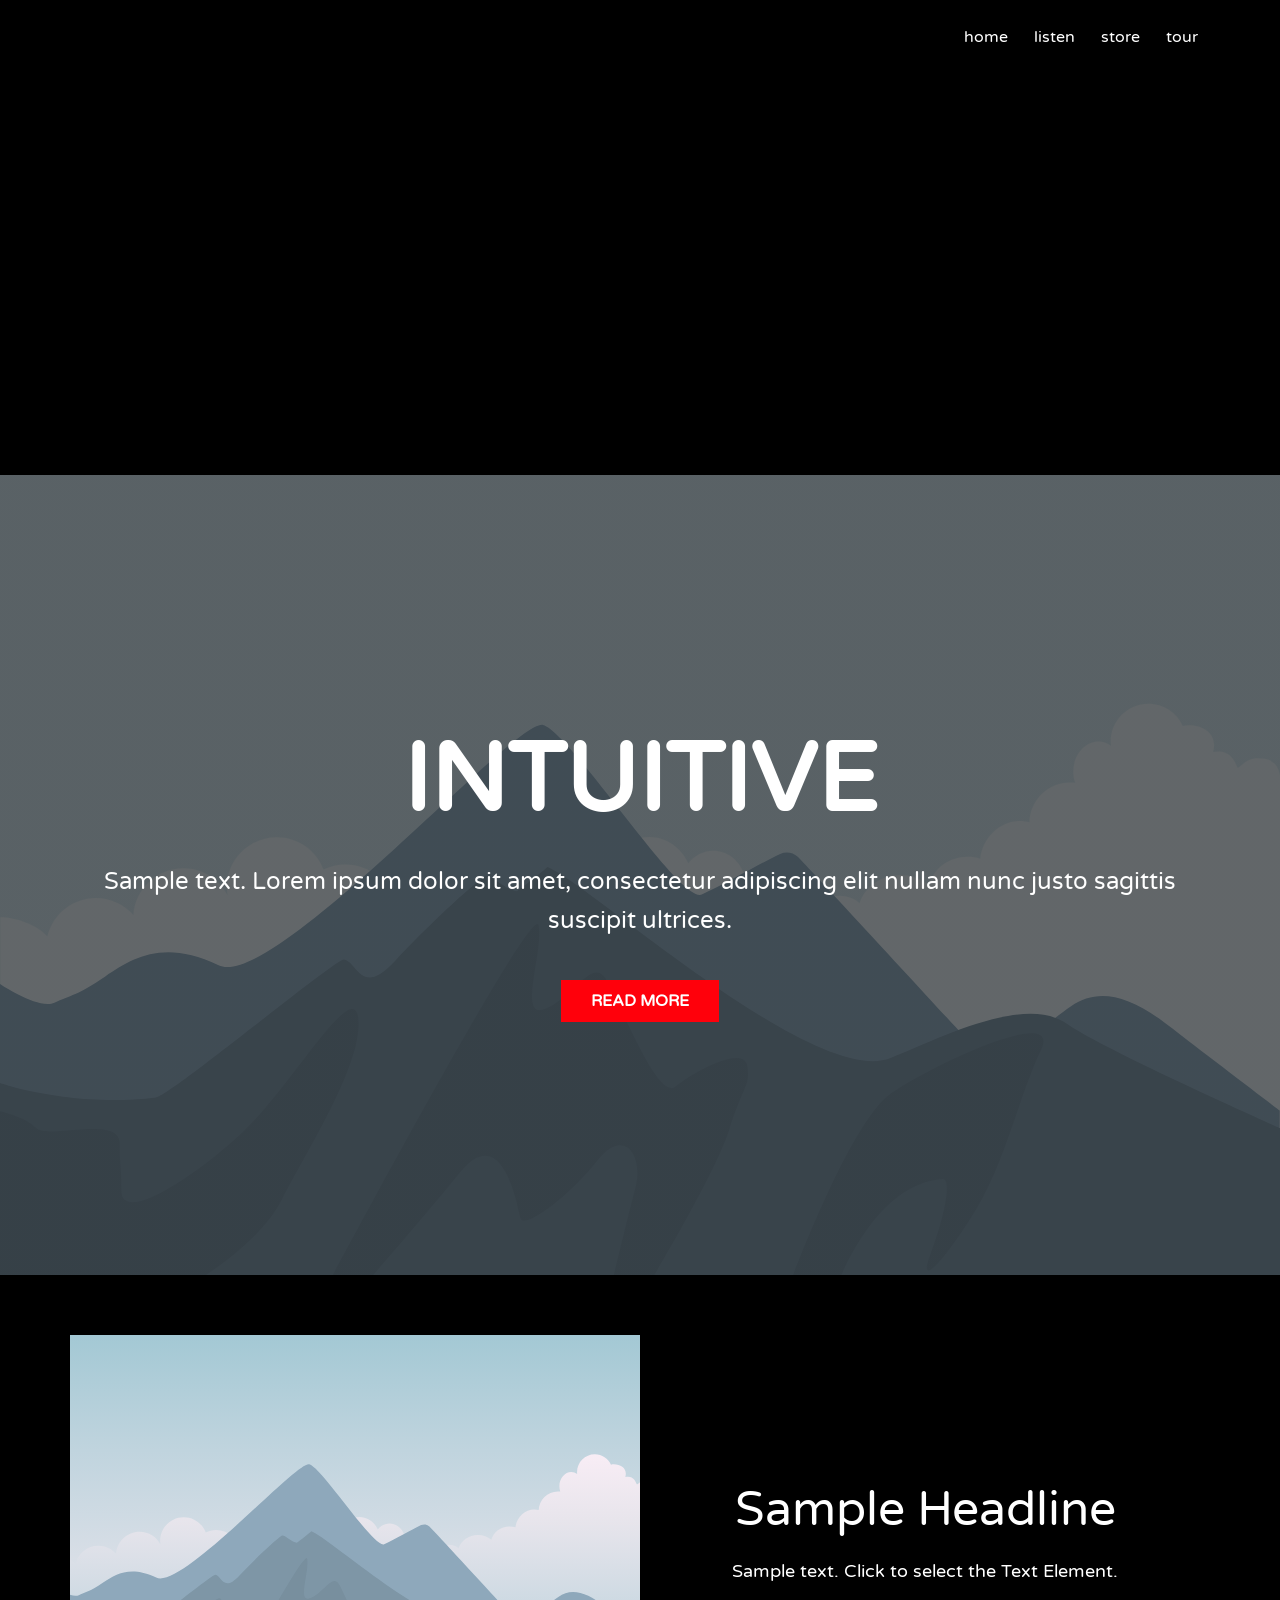
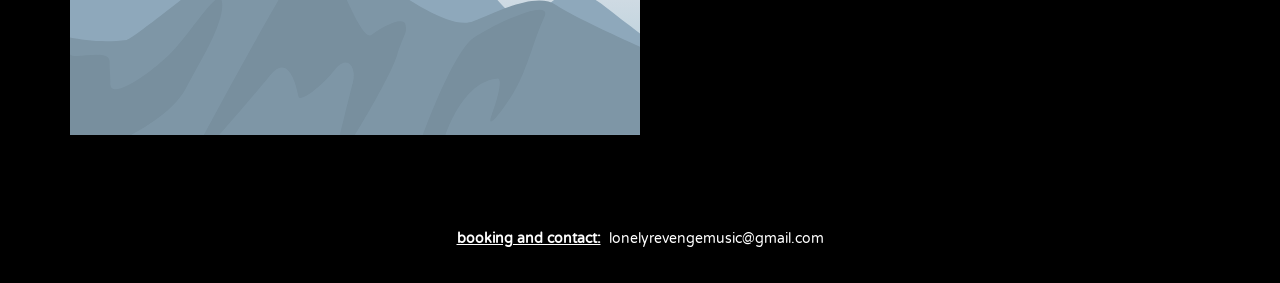
<file: Page-1.html>
<!DOCTYPE html>
<html style="font-size: 16px;" lang="en"><head>
    <meta name="viewport" content="width=device-width, initial-scale=1.0">
    <meta charset="utf-8">
    <meta name="keywords" content="INTUITIVE">
    <meta name="description" content="lonely revenge official website">
    <title>Page 1</title>
    <link rel="stylesheet" href="nicepage.css" media="screen">
<link rel="stylesheet" href="Page-1.css" media="screen">
    <script class="u-script" type="text/javascript" src="jquery.js" defer=""></script>
    <script class="u-script" type="text/javascript" src="nicepage.js" defer=""></script>
    <meta name="generator" content="Nicepage 8.2.5, nicepage.com">
    
    
    
    
    
    <link id="u-page-google-font" rel="stylesheet" href="https://fonts.googleapis.com/css2?display=swap&amp;family=Varela+Round:wght@400">
    <script type="application/ld+json">{
		"@context": "http://schema.org",
		"@type": "Organization",
		"name": "Site1",
		"sameAs": [
				"https://open.spotify.com/artist/1oeGvA1dESuyTwIfj3TkR2",
				"https://music.apple.com/artist/lonely-revenge/1861157892?l",
				"https://www.deezer.com/artist/361386462",
				"https://www.youtube.com/@lonelyrevengemusic",
				"https://www.instagram.com/lonelyrevengemusic",
				"https://www.tiktok.com/@lonelyrevengemusic",
				"https://www.facebook.com/Lonelyrevengemusic"
		]
}</script>
    <meta name="theme-color" content="#478ac9">
    <meta property="og:title" content="Page 1">
    <meta property="og:description" content="lonely revenge official website">
    <meta property="og:type" content="website">
  <meta data-intl-tel-input-cdn-path="intlTelInput/"></head>
  <body data-path-to-root="./" data-include-products="false" class="u-body u-clearfix u-xl-mode" data-lang="en"><header class="u-clearfix u-header" id="header"><div class="u-clearfix u-sheet u-valign-middle-lg u-sheet-1">
        <nav class="u-align-right u-menu u-menu-one-level u-offcanvas u-menu-1" role="navigation" aria-label="Menu navigation">
          <div class="menu-collapse" style="font-size: 1rem; letter-spacing: 0px;">
            <a class="u-button-style u-custom---text-active-color-var u-custom---text-hover-color-var u-custom-border u-custom-border-color u-custom-borders u-custom-color u-custom-left-right-menu-spacing u-custom-padding-bottom u-custom-text-active-color u-custom-text-hover-color u-custom-top-bottom-menu-spacing u-hamburger-link u-nav-link u-text-active-color-var u-text-hover-black u-hamburger-link-1" href="#" tabindex="-1" aria-label="Open menu" aria-controls="d981">
              <svg class="u-svg-link" viewBox="0 0 24 24"><use xlink:href="#menu-hamburger"></use></svg>
              <svg class="u-svg-content" version="1.1" id="menu-hamburger" viewBox="0 0 16 16" x="0px" y="0px" xmlns:xlink="http://www.w3.org/1999/xlink" xmlns="http://www.w3.org/2000/svg"><g><rect y="1" width="16" height="2"></rect><rect y="7" width="16" height="2"></rect><rect y="13" width="16" height="2"></rect>
</g></svg>
            </a>
          </div>
          <div class="u-custom-menu u-nav-container">
            <ul class="u-nav u-unstyled u-nav-1" role="menubar"><li role="none" class="u-nav-item"><a role="menuitem" class="u-button-style u-nav-link u-text-active-color-var u-text-hover-color-var" href="./" style="--text-hover-color-var: #ed000a; --text-active-color-var: #000000; padding: 10px 13px;">home</a>
</li><li role="none" class="u-nav-item"><a tabindex="-1" role="menuitem" class="u-button-style u-nav-link u-text-active-color-var u-text-hover-color-var" href="https://linktr.ee/lonelyrevenge" target="_blank" style="--text-hover-color-var: #ed000a; --text-active-color-var: #000000; padding: 10px 13px;">listen</a>
</li><li role="none" class="u-nav-item"><a tabindex="-1" role="menuitem" class="u-button-style u-nav-link u-text-active-color-var u-text-hover-color-var" href="https://lonelyrevenge.bandcamp.com/" target="_blank" style="--text-hover-color-var: #ed000a; --text-active-color-var: #000000; padding: 10px 13px;">store</a>
</li><li role="none" class="u-nav-item"><a tabindex="-1" role="menuitem" class="u-button-style u-nav-link u-text-active-color-var u-text-hover-color-var" href="https://www.bandsintown.com/a/15591018" target="_blank" style="--text-hover-color-var: #ed000a; --text-active-color-var: #000000; padding: 10px 13px;">tour</a>
</li></ul>
          </div>
          <div class="u-custom-menu u-nav-container-collapse" id="d981" role="region" aria-label="Menu panel">
            <div class="u-black u-container-style u-inner-container-layout u-opacity u-opacity-95 u-sidenav">
              <div class="u-inner-container-layout u-sidenav-overflow">
                <div class="u-menu-close" tabindex="-1" aria-label="Close menu"></div>
                <ul class="u-align-center u-nav u-popupmenu-items u-unstyled u-nav-2" role="menubar"><li role="none" class="u-nav-item"><a role="menuitem" class="u-button-style u-nav-link" href="./">home</a>
</li><li role="none" class="u-nav-item"><a tabindex="-1" role="menuitem" class="u-button-style u-nav-link" href="https://linktr.ee/lonelyrevenge" target="_blank">listen</a>
</li><li role="none" class="u-nav-item"><a tabindex="-1" role="menuitem" class="u-button-style u-nav-link" href="https://lonelyrevenge.bandcamp.com/" target="_blank">store</a>
</li><li role="none" class="u-nav-item"><a tabindex="-1" role="menuitem" class="u-button-style u-nav-link" href="https://www.bandsintown.com/a/15591018" target="_blank">tour</a>
</li></ul>
              </div>
            </div>
            <div class="u-black u-menu-overlay u-opacity u-opacity-70"></div>
          </div>
        </nav>
        <div class="u-align-left u-social-icons u-social-icons-1">
          <a class="u-social-url" target="_blank" data-type="Custom" title="Custom" href="https://open.spotify.com/artist/1oeGvA1dESuyTwIfj3TkR2"><span class="u-icon u-social-custom u-social-icon u-text-black u-icon-1"><svg class="u-svg-link" preserveAspectRatio="xMidYMin slice" viewBox="0 0 1333.33 1333.31" style=""><use xlink:href="#svg-d383"></use></svg><svg class="u-svg-content" viewBox="0 0 1333.33 1333.31" id="svg-d383"><path d="M666.66,0C298.48,0,0,298.48,0,666.66s298.48,666.65,666.66,666.65,666.67-298.45,666.67-666.65S1034.88,0,666.65,0V0ZM972.39,961.52a41.53,41.53,0,0,1-57.16,13.77C758.71,879.68,561.66,858,329.6,911.05a41.56,41.56,0,0,1-18.49-81c253.95-58,471.78-33,647.51,74.35a41.54,41.54,0,0,1,13.77,57.16ZM1054,780a52,52,0,0,1-71.49,17.13c-179.2-110.15-452.35-142-664.31-77.7A52,52,0,1,1,288,620c242.11-73.46,543.1-37.88,748.89,88.58A52,52,0,0,1,1054,780h0Zm7-189C846.13,463.36,491.64,451.63,286.5,513.89a62.35,62.35,0,0,1-36.2-119.33c235.49-71.49,627-57.68,874.34,89.18A62.34,62.34,0,1,1,1061,591Z" fill="currentColor"></path></svg></span>
          </a>
          <a class="u-social-url" target="_blank" data-type="Custom" title="https://music.apple.com/fr/artist/lonely-revenge/1861157892" href="https://music.apple.com/artist/lonely-revenge/1861157892?l"><span class="u-icon u-social-custom u-social-icon u-text-black u-icon-2"><svg class="u-svg-link" preserveAspectRatio="xMidYMin slice" viewBox="0 0 52.11 64" style=""><use xlink:href="#svg-f386"></use></svg><svg class="u-svg-content" viewBox="0 0 52.11 64" id="svg-f386"><path d="M43.53 34c-.08-8.1 6.61-12 6.91-12.18a15 15 0 0 0-11.7-6.34c-5-.5-9.73 2.94-12.26 2.94s-6.43-2.86-10.56-2.79a15.66 15.66 0 0 0-13.24 8C-3 33.45 1.24 48 6.74 55.9c2.68 3.89 5.89 8.26 10.1 8.1 4.05-.16 5.58-2.62 10.48-2.62S33.6 64 37.88 63.92s7.13-4 9.8-7.87A35.19 35.19 0 0 0 52.11 47a14.12 14.12 0 0 1-8.59-13zm-8.05-23.78A14.13 14.13 0 0 0 38.81 0a14.33 14.33 0 0 0-9.43 4.85c-2.07 2.4-3.88 6.23-3.4 9.9 3.59.28 7.26-1.82 9.49-4.53z" fill="currentColor" fill-rule="evenodd"></path></svg></span>
          </a>
          <a class="u-social-url" target="_blank" data-type="Custom" title="Custom" href="https://www.deezer.com/artist/361386462"><span class="u-icon u-social-custom u-social-icon u-text-black u-icon-3"><svg class="u-svg-link" preserveAspectRatio="xMidYMin slice" viewBox="0 0 97.75 97.75" style=""><use xlink:href="#svg-79f0"></use></svg><svg class="u-svg-content" viewBox="0 0 97.75 97.75" id="svg-79f0"><g><path d="M48.875,0C21.883,0,0,21.882,0,48.875S21.883,97.75,48.875,97.75S97.75,75.868,97.75,48.875S75.867,0,48.875,0z
		 M25.676,69.248H12.365v-4.033h13.311V69.248z M25.676,64.006H12.365V59.97h13.311V64.006z M25.676,58.762H12.365v-4.035h13.311
		V58.762z M25.676,53.516H12.365v-4.033h13.311V53.516z M25.676,48.271H12.365v-4.034h13.311V48.271z M40.604,69.248H27.291v-4.033
		h13.313V69.248z M40.604,64.006H27.291V59.97h13.313V64.006z M40.604,58.762H27.291v-4.035h13.313V58.762z M55.531,69.248H42.219
		v-4.033h13.313L55.531,69.248L55.531,69.248z M55.531,64.006H42.219V59.97h13.313L55.531,64.006L55.531,64.006z M55.531,58.762
		H42.219v-4.035h13.313L55.531,58.762L55.531,58.762z M55.531,53.516H42.219v-4.033h13.313L55.531,53.516L55.531,53.516z
		 M55.531,48.271H42.219v-4.034h13.313L55.531,48.271L55.531,48.271z M55.531,43.026H42.219v-4.034h13.313L55.531,43.026
		L55.531,43.026z M55.531,37.783H42.219v-4.035h13.313L55.531,37.783L55.531,37.783z M70.457,69.248H57.145v-4.033h13.313
		L70.457,69.248L70.457,69.248z M70.457,64.006H57.145V59.97h13.313L70.457,64.006L70.457,64.006z M70.457,58.762H57.145v-4.035
		h13.313L70.457,58.762L70.457,58.762z M70.457,53.516H57.145v-4.033h13.313L70.457,53.516L70.457,53.516z M70.457,48.271H57.145
		v-4.034h13.313L70.457,48.271L70.457,48.271z M85.385,69.248H72.072v-4.033h13.312V69.248z M85.385,64.006H72.072V59.97h13.312
		V64.006z M85.385,58.759H72.072v-4.034h13.312V58.759z M85.385,53.516H72.072V49.48h13.312V53.516z M85.385,48.271H72.072v-4.037
		h13.312V48.271z M85.385,43.025H72.072v-4.033h13.312V43.025z M85.385,37.78H72.072v-4.033h13.312V37.78z M72.072,32.536v-4.034
		h13.312v4.034H72.072z"></path>
</g></svg></span>
          </a>
          <a class="u-social-url" target="_blank" data-type="Custom" title="https://www.youtube.com/@lonelyrevengemusic" href="https://www.youtube.com/@lonelyrevengemusic"><span class="u-icon u-social-custom u-social-icon u-text-black u-icon-4"><svg class="u-svg-link" preserveAspectRatio="xMidYMin slice" viewBox="0 0 122.87 86.48" style=""><use xlink:href="#svg-d91c"></use></svg><svg class="u-svg-content" viewBox="0 0 122.87 86.48" id="svg-d91c"><path d="M121.62 18.64h0s-1.2-8.47-4.9-12.19c-4.67-4.89-9.91-4.92-12.31-5.21C87.24 0 61.43 0 61.43 0s-25.8 0-43 1.25c-2.4.29-7.63.31-12.31 5.21-3.72 3.72-4.9 12.19-4.9 12.19A186.46 186.46 0 0 0 0 38.55v9.31a186.46 186.46 0 0 0 1.22 19.9S2.42 76.23 6.09 80c4.68 4.9 10.82 4.74 13.57 5.26 9.83.94 41.78 1.22 41.78 1.22s25.83 0 43-1.27c2.41-.29 7.64-.32 12.32-5.21 3.69-3.72 4.89-12.2 4.89-12.2a186.46 186.46 0 0 0 1.22-19.9v-9.36a189.15 189.15 0 0 0-1.25-19.9zM48.71 59.16V24.63L81.9 42z" fill="currentColor" fill-rule="evenodd"></path></svg></span>
          </a>
        </div>
        <div class="u-align-center u-social-icons u-social-icons-2">
          <a class="u-social-url" target="_blank" data-type="Custom" title="https://www.instagram.com/lonelyrevengemusic" href="https://www.instagram.com/lonelyrevengemusic"><span class="u-icon u-social-custom u-social-icon u-text-black u-icon-5"><svg class="u-svg-link" preserveAspectRatio="xMidYMin slice" viewBox="0 0 122.92 122.88" style=""><use xlink:href="#svg-98dd"></use></svg><svg class="u-svg-content" viewBox="0 0 122.92 122.88" id="svg-98dd"><path d="M61.45 0C44.76 0 42.66.07 36.11.37A44.94 44.94 0 0 0 21.2 3.23a29.79 29.79 0 0 0-10.88 7.08 30.18 30.18 0 0 0-7.1 10.88A45 45 0 0 0 .37 36.11C.08 42.66 0 44.75 0 61.44l.37 25.33a44.94 44.94 0 0 0 2.86 14.91 30.13 30.13 0 0 0 7.08 10.88 30.18 30.18 0 0 0 10.88 7.1 45 45 0 0 0 14.92 2.85c6.55.3 8.64.37 25.33.37s18.77-.07 25.33-.37a45 45 0 0 0 14.92-2.85 31.53 31.53 0 0 0 18-18 45.55 45.55 0 0 0 2.86-14.91c.29-6.55.37-8.64.37-25.33l-.37-25.33a45.56 45.56 0 0 0-2.86-14.92 30 30 0 0 0-7.09-10.88 29.79 29.79 0 0 0-10.88-7.08 45 45 0 0 0-15-2.84C80.2.07 78.12 0 61.43 0zm-5.52 11.07h5.52c16.4 0 18.34.06 24.82.36a33.9 33.9 0 0 1 11.41 2.11 19.07 19.07 0 0 1 7.06 4.6 19.07 19.07 0 0 1 4.6 7.06 33.9 33.9 0 0 1 2.11 11.41c.3 6.47.36 8.42.36 24.82l-.36 24.82a33.89 33.89 0 0 1-2.11 11.4 20.36 20.36 0 0 1-11.66 11.65 33.67 33.67 0 0 1-11.41 2.12c-6.47.3-8.42.36-24.82.36s-18.35-.06-24.83-.36a33.91 33.91 0 0 1-11.41-2.12 19 19 0 0 1-7.07-4.59 18.93 18.93 0 0 1-4.59-7.06 33.91 33.91 0 0 1-2.12-11.41c-.29-6.48-.35-8.42-.35-24.83l.35-24.82a33.67 33.67 0 0 1 2.12-11.41 18.93 18.93 0 0 1 4.59-7.06 19.11 19.11 0 0 1 7.07-4.6 34.16 34.16 0 0 1 11.41-2.12c5.67-.25 7.86-.33 19.31-.34zm38.31 10.2a7.38 7.38 0 1 0 7.38 7.38h0a7.37 7.37 0 0 0-7.37-7.37zm-32.79 8.62A31.55 31.55 0 1 0 93 61.44h0a31.57 31.57 0 0 0-31.55-31.55zm0 11.07A20.48 20.48 0 1 1 41 61.47h0A20.49 20.49 0 0 1 61.45 41z" fill="currentColor"></path></svg></span>
          </a>
          <a class="u-social-url" target="_blank" data-type="Custom" title="tiktok" href="https://www.tiktok.com/@lonelyrevengemusic"><span class="u-icon u-social-custom u-social-icon u-text-black u-icon-6"><svg class="u-svg-link" preserveAspectRatio="xMidYMin slice" viewBox="0 0 2858.41 3333.23" style=""><use xlink:href="#svg-7d45"></use></svg><svg class="u-svg-content" viewBox="0 0 2858.41 3333.23" id="svg-7d45"><path d="M2080.41,0c55,473,319,755,778,785v532c-266,26-499-61-770-225v995c0,1264-1378,1659-1932,753-356-583-138-1606,1004-1647v561c-87,14-180,36-265,65-254,86-398,247-358,531,77,544,1075,705,992-358V1h551Z" fill="currentColor" fill-rule="evenodd"></path></svg></span>
          </a>
          <a class="u-social-url" title="facebook" target="_blank" href="https://www.facebook.com/Lonelyrevengemusic"><span class="u-icon u-social-facebook u-social-icon u-text-black u-icon-7"><svg class="u-svg-link" preserveAspectRatio="xMidYMin slice" viewBox="0 0 112 112" style=""><use xlink:href="#svg-8647"></use></svg><svg class="u-svg-content" viewBox="0 0 112 112" x="0" y="0" id="svg-8647"><path fill="currentColor" d="M75.5,28.8H65.4c-1.5,0-4,0.9-4,4.3v9.4h13.9l-1.5,15.8H61.4v45.1H42.8V58.3h-8.8V42.4h8.8V32.2
c0-7.4,3.4-18.8,18.8-18.8h13.8v15.4H75.5z"></path></svg></span>
          </a>
        </div>
      </div></header>
    <section class="u-clearfix u-section-1" id="block-2">
      <div class="u-clearfix u-sheet u-sheet-1"></div>
    </section>
    <section class="u-align-center u-clearfix u-container-align-center u-image u-shading u-section-2" id="block-3">
      <div class="u-clearfix u-sheet u-valign-middle u-sheet-1">
        <h1 class="u-align-center u-text u-text-default u-title u-text-1">INTUITIVE</h1>
        <p class="u-align-center u-large-text u-text u-text-default u-text-variant u-text-2">Sample text. Lorem ipsum dolor sit amet, consectetur adipiscing elit nullam nunc justo sagittis suscipit ultrices.</p>
        <a href="#" class="u-align-center u-btn u-button-style u-palette-2-base u-btn-1">Read More</a>
      </div>
    </section>
    <section class="u-clearfix u-section-3" id="block-4">
      <div class="u-clearfix u-sheet u-sheet-1">
        <div class="data-layout-selected u-clearfix u-expanded-width u-layout-wrap u-layout-wrap-1">
          <div class="u-layout">
            <div class="u-layout-row">
              <div class="u-container-style u-image u-layout-cell u-size-30 u-image-1" data-image-width="400" data-image-height="265">
                <div class="u-container-layout u-container-layout-1"></div>
              </div>
              <div class="u-container-align-center u-container-style u-layout-cell u-size-30 u-layout-cell-2">
                <div class="u-container-layout u-valign-middle-xl u-container-layout-2">
                  <h2 class="u-align-center u-text u-text-default u-text-1">Sample Headline</h2>
                  <p class="u-align-center u-text u-text-default u-text-2">Sample text. Click to select the Text Element.</p>
                </div>
              </div>
            </div>
          </div>
        </div>
      </div>
    </section>
    
    
    
    <footer class="u-align-center u-black u-clearfix u-container-align-center u-footer u-footer" id="footer"><div class="u-clearfix u-sheet u-sheet-1">
        <p class="u-align-center u-small-text u-text u-text-variant u-text-1"><span style="font-weight: 700; font-style: italic;"><span style="font-style: normal; text-decoration: underline !important;">booking and contact:</span>&nbsp;&nbsp;</span>lonelyrevengemusic@gmail.com
        </p>
      </div></footer>
  
</body></html>
</file>
